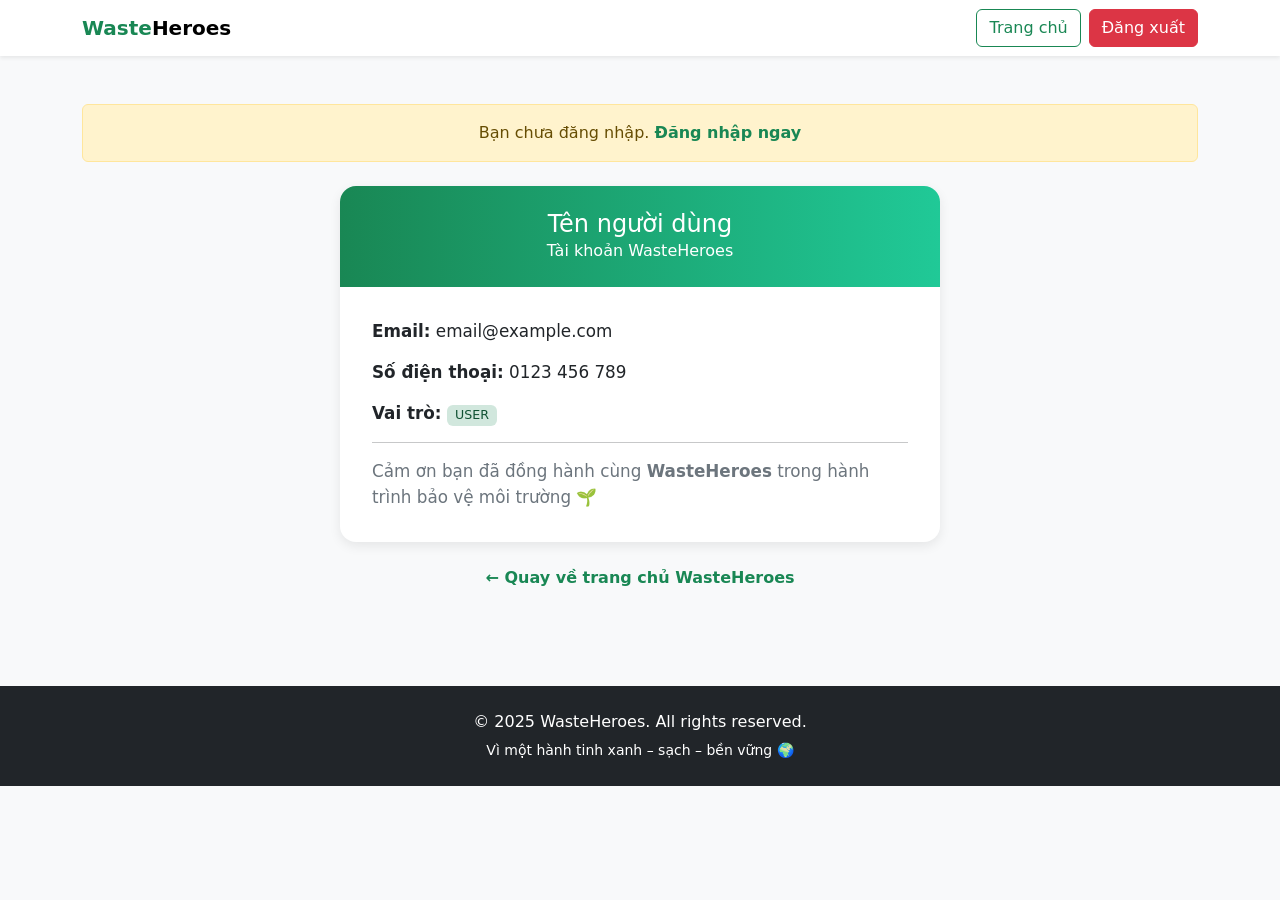
<file: webrac/webrac/src/main/resources/templates/user/profile.html>
<!doctype html>
<html lang="vi" xmlns:th="http://www.thymeleaf.org">
<head>
    <meta charset="utf-8">
    <meta name="viewport" content="width=device-width, initial-scale=1">
    <title>Hồ sơ người dùng - WasteHeroes</title>

    <!-- Bootstrap -->
    <link href="https://cdn.jsdelivr.net/npm/bootstrap@5.3.3/dist/css/bootstrap.min.css" rel="stylesheet">

    <style>
        body {
            background-color: #f8f9fa;
        }
        .profile-card {
            max-width: 600px;
            margin: auto;
            border: none;
            border-radius: 1rem;
            box-shadow: 0 4px 12px rgba(0, 0, 0, 0.08);
        }
        .profile-header {
            background: linear-gradient(90deg, #198754, #20c997);
            color: white;
            border-top-left-radius: 1rem;
            border-top-right-radius: 1rem;
            padding: 1.5rem;
            text-align: center;
        }
        .profile-header h4 {
            margin: 0;
        }
        .profile-body {
            padding: 2rem;
        }
        .profile-body p {
            font-size: 1.05rem;
        }
        .back-home {
            text-decoration: none;
            color: #198754;
            font-weight: 600;
        }
        .back-home:hover {
            color: #157347;
            text-decoration: underline;
        }
        .role-badge {
            background: #d1e7dd;
            color: #0f5132;
            font-weight: 500;
        }
    </style>
</head>
<body>

<!-- NAVBAR -->
<nav class="navbar navbar-expand-lg navbar-light bg-white shadow-sm sticky-top">
    <div class="container">
        <a class="navbar-brand fw-bold" th:href="@{/}">
            <span class="text-success">Waste</span>Heroes
        </a>
        <div class="d-flex ms-auto">
            <a class="btn btn-outline-success me-2" th:href="@{/}">Trang chủ</a>
            <a class="btn btn-danger" th:href="@{/logout}">Đăng xuất</a>
        </div>
    </div>
</nav>

<!-- PROFILE -->
<div class="container py-5">
    <div th:if="${currentUser == null}" class="alert alert-warning text-center">
        Bạn chưa đăng nhập. <a class="back-home" th:href="@{/login}">Đăng nhập ngay</a>
    </div>

    <div th:if="${currentUser != null}" class="card profile-card mt-4">
        <div class="profile-header">
            <h4 th:text="${currentUser.fullName}">Tên người dùng</h4>
            <p class="mb-0">Tài khoản WasteHeroes</p>
        </div>
        <div class="profile-body">
            <p><strong>Email:</strong> <span th:text="${currentUser.email}">email@example.com</span></p>
            <p><strong>Số điện thoại:</strong> <span th:text="${currentUser.phone}">0123 456 789</span></p>
            <p><strong>Vai trò:</strong>
                <span th:each="r : ${currentUser.roles}" class="badge role-badge me-1" th:text="${r}">USER</span>
            </p>
            <hr>
            <p class="text-secondary mb-0">Cảm ơn bạn đã đồng hành cùng <strong>WasteHeroes</strong> trong hành trình bảo vệ môi trường 🌱</p>
        </div>
    </div>

    <div class="text-center mt-4">
        <a th:href="@{/}" class="back-home">&larr; Quay về trang chủ WasteHeroes</a>
    </div>
</div>

<!-- FOOTER -->
<footer class="py-4 bg-dark text-white mt-5">
    <div class="container text-center">
        <p class="mb-1">&copy; 2025 WasteHeroes. All rights reserved.</p>
        <small>Vì một hành tinh xanh – sạch – bền vững 🌍</small>
    </div>
</footer>

</body>
</html>
</file>
